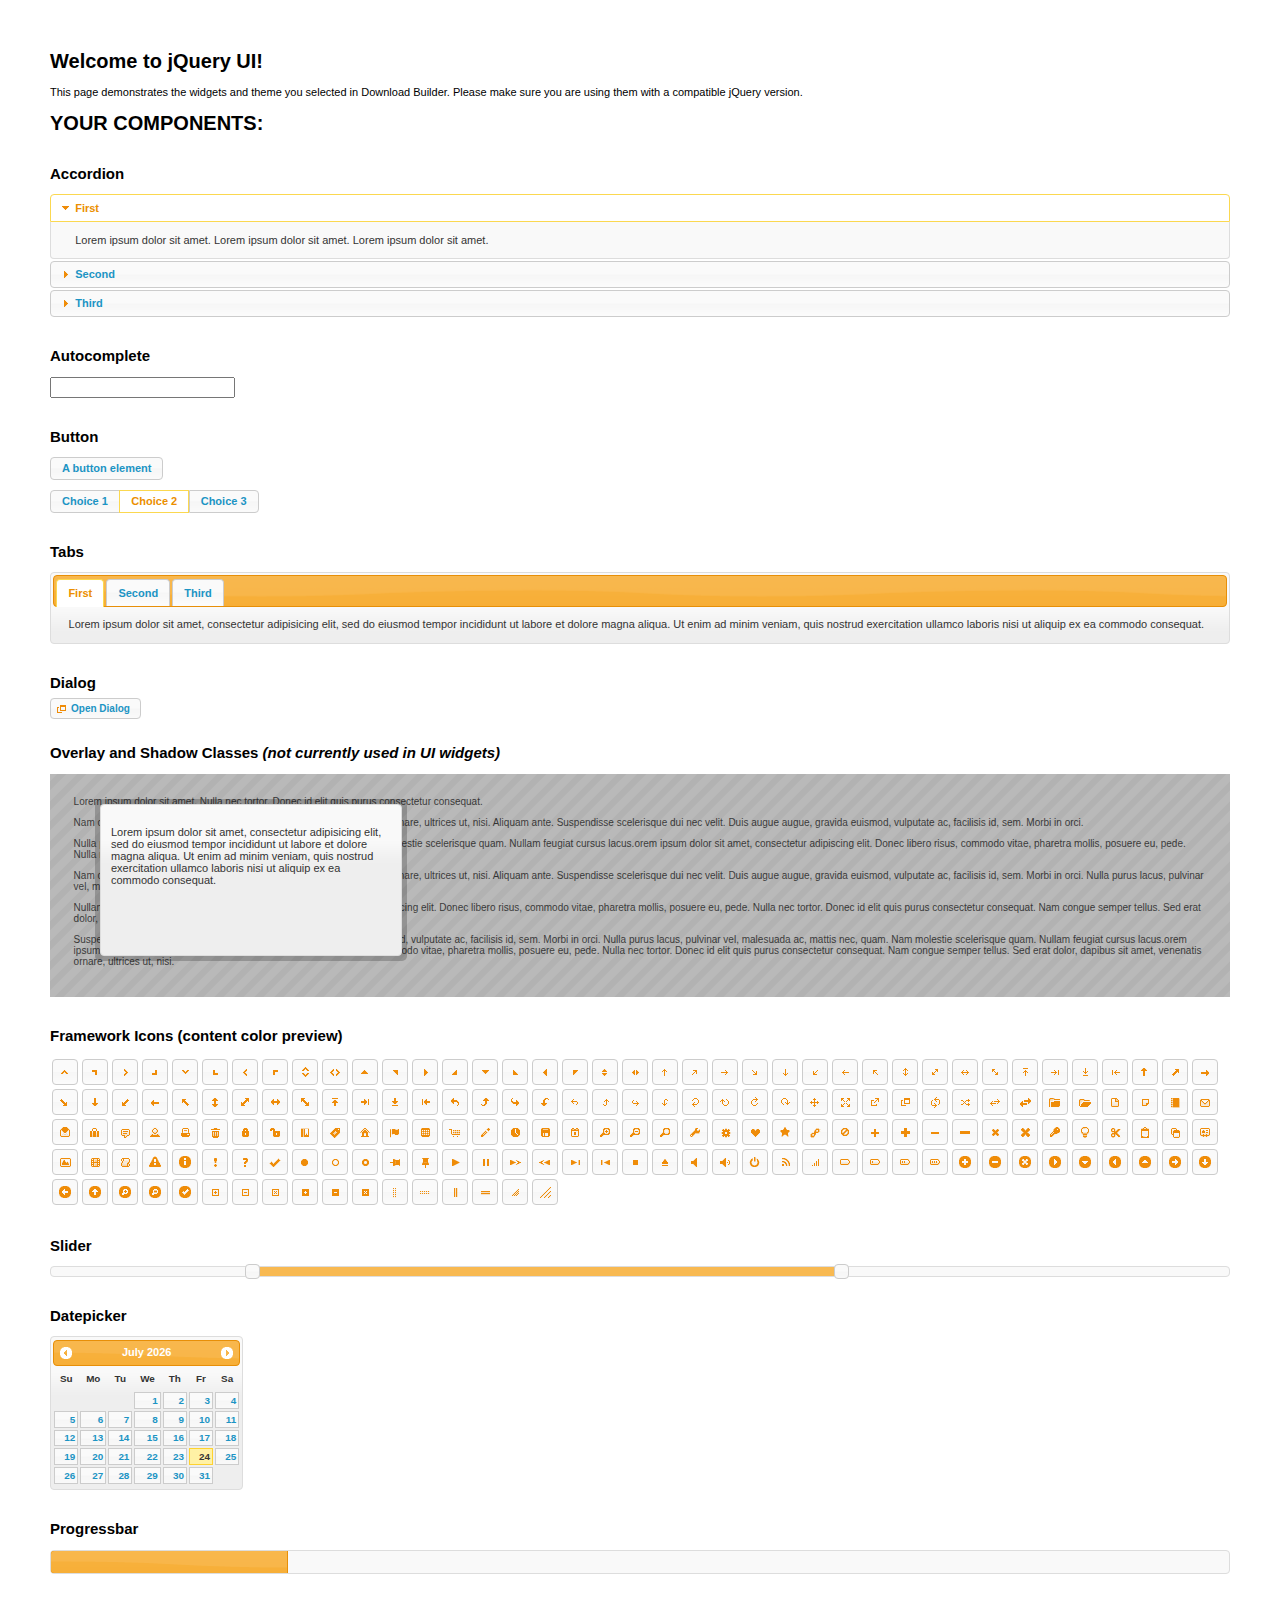
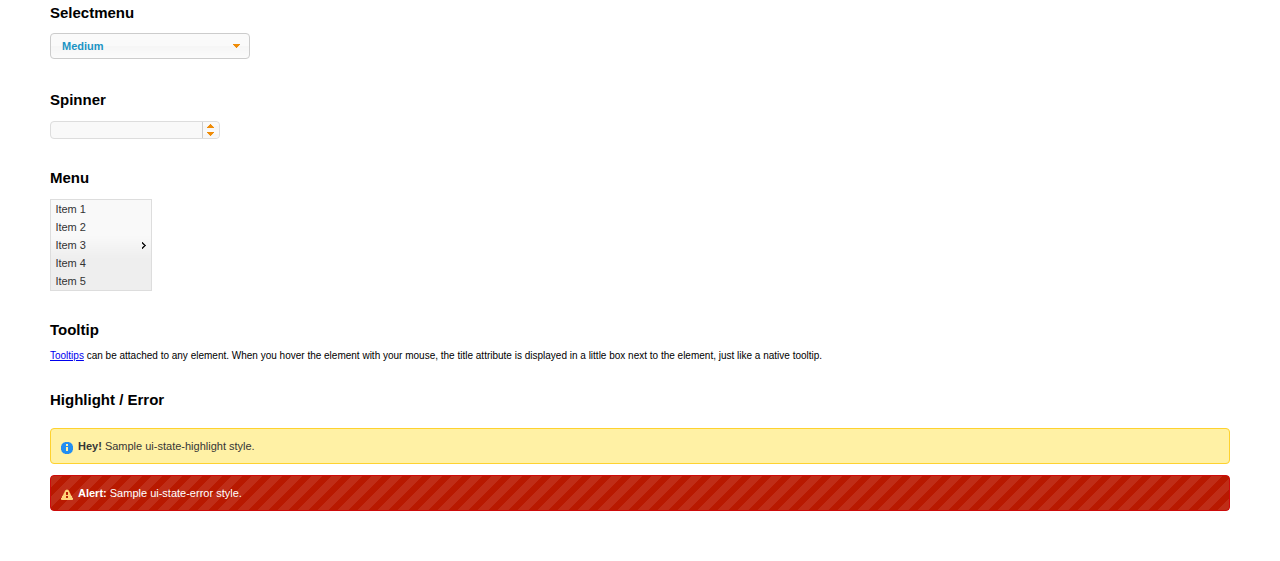
<file: static/grappelli/jquery/ui/index.html>
<!doctype html>
<html lang="us">
<head>
	<meta charset="utf-8">
	<title>jQuery UI Example Page</title>
	<link href="jquery-ui.css" rel="stylesheet">
	<style>
	body{
		font: 62.5% "Trebuchet MS", sans-serif;
		margin: 50px;
	}
	.demoHeaders {
		margin-top: 2em;
	}
	#dialog-link {
		padding: .4em 1em .4em 20px;
		text-decoration: none;
		position: relative;
	}
	#dialog-link span.ui-icon {
		margin: 0 5px 0 0;
		position: absolute;
		left: .2em;
		top: 50%;
		margin-top: -8px;
	}
	#icons {
		margin: 0;
		padding: 0;
	}
	#icons li {
		margin: 2px;
		position: relative;
		padding: 4px 0;
		cursor: pointer;
		float: left;
		list-style: none;
	}
	#icons span.ui-icon {
		float: left;
		margin: 0 4px;
	}
	.fakewindowcontain .ui-widget-overlay {
		position: absolute;
	}
	select {
		width: 200px;
	}
	</style>
</head>
<body>

<h1>Welcome to jQuery UI!</h1>

<div class="ui-widget">
	<p>This page demonstrates the widgets and theme you selected in Download Builder. Please make sure you are using them with a compatible jQuery version.</p>
</div>

<h1>YOUR COMPONENTS:</h1>


<!-- Accordion -->
<h2 class="demoHeaders">Accordion</h2>
<div id="accordion">
	<h3>First</h3>
	<div>Lorem ipsum dolor sit amet. Lorem ipsum dolor sit amet. Lorem ipsum dolor sit amet.</div>
	<h3>Second</h3>
	<div>Phasellus mattis tincidunt nibh.</div>
	<h3>Third</h3>
	<div>Nam dui erat, auctor a, dignissim quis.</div>
</div>



<!-- Autocomplete -->
<h2 class="demoHeaders">Autocomplete</h2>
<div>
	<input id="autocomplete" title="type &quot;a&quot;">
</div>



<!-- Button -->
<h2 class="demoHeaders">Button</h2>
<button id="button">A button element</button>
<form style="margin-top: 1em;">
	<div id="radioset">
		<input type="radio" id="radio1" name="radio"><label for="radio1">Choice 1</label>
		<input type="radio" id="radio2" name="radio" checked="checked"><label for="radio2">Choice 2</label>
		<input type="radio" id="radio3" name="radio"><label for="radio3">Choice 3</label>
	</div>
</form>



<!-- Tabs -->
<h2 class="demoHeaders">Tabs</h2>
<div id="tabs">
	<ul>
		<li><a href="#tabs-1">First</a></li>
		<li><a href="#tabs-2">Second</a></li>
		<li><a href="#tabs-3">Third</a></li>
	</ul>
	<div id="tabs-1">Lorem ipsum dolor sit amet, consectetur adipisicing elit, sed do eiusmod tempor incididunt ut labore et dolore magna aliqua. Ut enim ad minim veniam, quis nostrud exercitation ullamco laboris nisi ut aliquip ex ea commodo consequat.</div>
	<div id="tabs-2">Phasellus mattis tincidunt nibh. Cras orci urna, blandit id, pretium vel, aliquet ornare, felis. Maecenas scelerisque sem non nisl. Fusce sed lorem in enim dictum bibendum.</div>
	<div id="tabs-3">Nam dui erat, auctor a, dignissim quis, sollicitudin eu, felis. Pellentesque nisi urna, interdum eget, sagittis et, consequat vestibulum, lacus. Mauris porttitor ullamcorper augue.</div>
</div>



<!-- Dialog NOTE: Dialog is not generated by UI in this demo so it can be visually styled in themeroller-->
<h2 class="demoHeaders">Dialog</h2>
<p><a href="#" id="dialog-link" class="ui-state-default ui-corner-all"><span class="ui-icon ui-icon-newwin"></span>Open Dialog</a></p>

<h2 class="demoHeaders">Overlay and Shadow Classes <em>(not currently used in UI widgets)</em></h2>
<div style="position: relative; width: 96%; height: 200px; padding:1% 2%; overflow:hidden;" class="fakewindowcontain">
	<p>Lorem ipsum dolor sit amet,  Nulla nec tortor. Donec id elit quis purus consectetur consequat. </p><p>Nam congue semper tellus. Sed erat dolor, dapibus sit amet, venenatis ornare, ultrices ut, nisi. Aliquam ante. Suspendisse scelerisque dui nec velit. Duis augue augue, gravida euismod, vulputate ac, facilisis id, sem. Morbi in orci. </p><p>Nulla purus lacus, pulvinar vel, malesuada ac, mattis nec, quam. Nam molestie scelerisque quam. Nullam feugiat cursus lacus.orem ipsum dolor sit amet, consectetur adipiscing elit. Donec libero risus, commodo vitae, pharetra mollis, posuere eu, pede. Nulla nec tortor. Donec id elit quis purus consectetur consequat. </p><p>Nam congue semper tellus. Sed erat dolor, dapibus sit amet, venenatis ornare, ultrices ut, nisi. Aliquam ante. Suspendisse scelerisque dui nec velit. Duis augue augue, gravida euismod, vulputate ac, facilisis id, sem. Morbi in orci. Nulla purus lacus, pulvinar vel, malesuada ac, mattis nec, quam. Nam molestie scelerisque quam. </p><p>Nullam feugiat cursus lacus.orem ipsum dolor sit amet, consectetur adipiscing elit. Donec libero risus, commodo vitae, pharetra mollis, posuere eu, pede. Nulla nec tortor. Donec id elit quis purus consectetur consequat. Nam congue semper tellus. Sed erat dolor, dapibus sit amet, venenatis ornare, ultrices ut, nisi. Aliquam ante. </p><p>Suspendisse scelerisque dui nec velit. Duis augue augue, gravida euismod, vulputate ac, facilisis id, sem. Morbi in orci. Nulla purus lacus, pulvinar vel, malesuada ac, mattis nec, quam. Nam molestie scelerisque quam. Nullam feugiat cursus lacus.orem ipsum dolor sit amet, consectetur adipiscing elit. Donec libero risus, commodo vitae, pharetra mollis, posuere eu, pede. Nulla nec tortor. Donec id elit quis purus consectetur consequat. Nam congue semper tellus. Sed erat dolor, dapibus sit amet, venenatis ornare, ultrices ut, nisi. </p>

	<!-- ui-dialog -->
	<div class="ui-overlay"><div class="ui-widget-overlay"></div><div class="ui-widget-shadow ui-corner-all" style="width: 302px; height: 152px; position: absolute; left: 50px; top: 30px;"></div></div>
	<div style="position: absolute; width: 280px; height: 130px;left: 50px; top: 30px; padding: 10px;" class="ui-widget ui-widget-content ui-corner-all">
		<div class="ui-dialog-content ui-widget-content" style="background: none; border: 0;">
			<p>Lorem ipsum dolor sit amet, consectetur adipisicing elit, sed do eiusmod tempor incididunt ut labore et dolore magna aliqua. Ut enim ad minim veniam, quis nostrud exercitation ullamco laboris nisi ut aliquip ex ea commodo consequat.</p>
		</div>
	</div>

</div>

<!-- ui-dialog -->
<div id="dialog" title="Dialog Title">
	<p>Lorem ipsum dolor sit amet, consectetur adipisicing elit, sed do eiusmod tempor incididunt ut labore et dolore magna aliqua. Ut enim ad minim veniam, quis nostrud exercitation ullamco laboris nisi ut aliquip ex ea commodo consequat.</p>
</div>



<h2 class="demoHeaders">Framework Icons (content color preview)</h2>
<ul id="icons" class="ui-widget ui-helper-clearfix">
	<li class="ui-state-default ui-corner-all" title=".ui-icon-carat-1-n"><span class="ui-icon ui-icon-carat-1-n"></span></li>
	<li class="ui-state-default ui-corner-all" title=".ui-icon-carat-1-ne"><span class="ui-icon ui-icon-carat-1-ne"></span></li>
	<li class="ui-state-default ui-corner-all" title=".ui-icon-carat-1-e"><span class="ui-icon ui-icon-carat-1-e"></span></li>
	<li class="ui-state-default ui-corner-all" title=".ui-icon-carat-1-se"><span class="ui-icon ui-icon-carat-1-se"></span></li>
	<li class="ui-state-default ui-corner-all" title=".ui-icon-carat-1-s"><span class="ui-icon ui-icon-carat-1-s"></span></li>
	<li class="ui-state-default ui-corner-all" title=".ui-icon-carat-1-sw"><span class="ui-icon ui-icon-carat-1-sw"></span></li>
	<li class="ui-state-default ui-corner-all" title=".ui-icon-carat-1-w"><span class="ui-icon ui-icon-carat-1-w"></span></li>
	<li class="ui-state-default ui-corner-all" title=".ui-icon-carat-1-nw"><span class="ui-icon ui-icon-carat-1-nw"></span></li>
	<li class="ui-state-default ui-corner-all" title=".ui-icon-carat-2-n-s"><span class="ui-icon ui-icon-carat-2-n-s"></span></li>
	<li class="ui-state-default ui-corner-all" title=".ui-icon-carat-2-e-w"><span class="ui-icon ui-icon-carat-2-e-w"></span></li>
	<li class="ui-state-default ui-corner-all" title=".ui-icon-triangle-1-n"><span class="ui-icon ui-icon-triangle-1-n"></span></li>
	<li class="ui-state-default ui-corner-all" title=".ui-icon-triangle-1-ne"><span class="ui-icon ui-icon-triangle-1-ne"></span></li>
	<li class="ui-state-default ui-corner-all" title=".ui-icon-triangle-1-e"><span class="ui-icon ui-icon-triangle-1-e"></span></li>
	<li class="ui-state-default ui-corner-all" title=".ui-icon-triangle-1-se"><span class="ui-icon ui-icon-triangle-1-se"></span></li>
	<li class="ui-state-default ui-corner-all" title=".ui-icon-triangle-1-s"><span class="ui-icon ui-icon-triangle-1-s"></span></li>
	<li class="ui-state-default ui-corner-all" title=".ui-icon-triangle-1-sw"><span class="ui-icon ui-icon-triangle-1-sw"></span></li>
	<li class="ui-state-default ui-corner-all" title=".ui-icon-triangle-1-w"><span class="ui-icon ui-icon-triangle-1-w"></span></li>
	<li class="ui-state-default ui-corner-all" title=".ui-icon-triangle-1-nw"><span class="ui-icon ui-icon-triangle-1-nw"></span></li>
	<li class="ui-state-default ui-corner-all" title=".ui-icon-triangle-2-n-s"><span class="ui-icon ui-icon-triangle-2-n-s"></span></li>
	<li class="ui-state-default ui-corner-all" title=".ui-icon-triangle-2-e-w"><span class="ui-icon ui-icon-triangle-2-e-w"></span></li>
	<li class="ui-state-default ui-corner-all" title=".ui-icon-arrow-1-n"><span class="ui-icon ui-icon-arrow-1-n"></span></li>
	<li class="ui-state-default ui-corner-all" title=".ui-icon-arrow-1-ne"><span class="ui-icon ui-icon-arrow-1-ne"></span></li>
	<li class="ui-state-default ui-corner-all" title=".ui-icon-arrow-1-e"><span class="ui-icon ui-icon-arrow-1-e"></span></li>
	<li class="ui-state-default ui-corner-all" title=".ui-icon-arrow-1-se"><span class="ui-icon ui-icon-arrow-1-se"></span></li>
	<li class="ui-state-default ui-corner-all" title=".ui-icon-arrow-1-s"><span class="ui-icon ui-icon-arrow-1-s"></span></li>
	<li class="ui-state-default ui-corner-all" title=".ui-icon-arrow-1-sw"><span class="ui-icon ui-icon-arrow-1-sw"></span></li>
	<li class="ui-state-default ui-corner-all" title=".ui-icon-arrow-1-w"><span class="ui-icon ui-icon-arrow-1-w"></span></li>
	<li class="ui-state-default ui-corner-all" title=".ui-icon-arrow-1-nw"><span class="ui-icon ui-icon-arrow-1-nw"></span></li>
	<li class="ui-state-default ui-corner-all" title=".ui-icon-arrow-2-n-s"><span class="ui-icon ui-icon-arrow-2-n-s"></span></li>
	<li class="ui-state-default ui-corner-all" title=".ui-icon-arrow-2-ne-sw"><span class="ui-icon ui-icon-arrow-2-ne-sw"></span></li>
	<li class="ui-state-default ui-corner-all" title=".ui-icon-arrow-2-e-w"><span class="ui-icon ui-icon-arrow-2-e-w"></span></li>
	<li class="ui-state-default ui-corner-all" title=".ui-icon-arrow-2-se-nw"><span class="ui-icon ui-icon-arrow-2-se-nw"></span></li>
	<li class="ui-state-default ui-corner-all" title=".ui-icon-arrowstop-1-n"><span class="ui-icon ui-icon-arrowstop-1-n"></span></li>
	<li class="ui-state-default ui-corner-all" title=".ui-icon-arrowstop-1-e"><span class="ui-icon ui-icon-arrowstop-1-e"></span></li>
	<li class="ui-state-default ui-corner-all" title=".ui-icon-arrowstop-1-s"><span class="ui-icon ui-icon-arrowstop-1-s"></span></li>
	<li class="ui-state-default ui-corner-all" title=".ui-icon-arrowstop-1-w"><span class="ui-icon ui-icon-arrowstop-1-w"></span></li>
	<li class="ui-state-default ui-corner-all" title=".ui-icon-arrowthick-1-n"><span class="ui-icon ui-icon-arrowthick-1-n"></span></li>
	<li class="ui-state-default ui-corner-all" title=".ui-icon-arrowthick-1-ne"><span class="ui-icon ui-icon-arrowthick-1-ne"></span></li>
	<li class="ui-state-default ui-corner-all" title=".ui-icon-arrowthick-1-e"><span class="ui-icon ui-icon-arrowthick-1-e"></span></li>
	<li class="ui-state-default ui-corner-all" title=".ui-icon-arrowthick-1-se"><span class="ui-icon ui-icon-arrowthick-1-se"></span></li>
	<li class="ui-state-default ui-corner-all" title=".ui-icon-arrowthick-1-s"><span class="ui-icon ui-icon-arrowthick-1-s"></span></li>
	<li class="ui-state-default ui-corner-all" title=".ui-icon-arrowthick-1-sw"><span class="ui-icon ui-icon-arrowthick-1-sw"></span></li>
	<li class="ui-state-default ui-corner-all" title=".ui-icon-arrowthick-1-w"><span class="ui-icon ui-icon-arrowthick-1-w"></span></li>
	<li class="ui-state-default ui-corner-all" title=".ui-icon-arrowthick-1-nw"><span class="ui-icon ui-icon-arrowthick-1-nw"></span></li>
	<li class="ui-state-default ui-corner-all" title=".ui-icon-arrowthick-2-n-s"><span class="ui-icon ui-icon-arrowthick-2-n-s"></span></li>
	<li class="ui-state-default ui-corner-all" title=".ui-icon-arrowthick-2-ne-sw"><span class="ui-icon ui-icon-arrowthick-2-ne-sw"></span></li>
	<li class="ui-state-default ui-corner-all" title=".ui-icon-arrowthick-2-e-w"><span class="ui-icon ui-icon-arrowthick-2-e-w"></span></li>
	<li class="ui-state-default ui-corner-all" title=".ui-icon-arrowthick-2-se-nw"><span class="ui-icon ui-icon-arrowthick-2-se-nw"></span></li>
	<li class="ui-state-default ui-corner-all" title=".ui-icon-arrowthickstop-1-n"><span class="ui-icon ui-icon-arrowthickstop-1-n"></span></li>
	<li class="ui-state-default ui-corner-all" title=".ui-icon-arrowthickstop-1-e"><span class="ui-icon ui-icon-arrowthickstop-1-e"></span></li>
	<li class="ui-state-default ui-corner-all" title=".ui-icon-arrowthickstop-1-s"><span class="ui-icon ui-icon-arrowthickstop-1-s"></span></li>
	<li class="ui-state-default ui-corner-all" title=".ui-icon-arrowthickstop-1-w"><span class="ui-icon ui-icon-arrowthickstop-1-w"></span></li>
	<li class="ui-state-default ui-corner-all" title=".ui-icon-arrowreturnthick-1-w"><span class="ui-icon ui-icon-arrowreturnthick-1-w"></span></li>
	<li class="ui-state-default ui-corner-all" title=".ui-icon-arrowreturnthick-1-n"><span class="ui-icon ui-icon-arrowreturnthick-1-n"></span></li>
	<li class="ui-state-default ui-corner-all" title=".ui-icon-arrowreturnthick-1-e"><span class="ui-icon ui-icon-arrowreturnthick-1-e"></span></li>
	<li class="ui-state-default ui-corner-all" title=".ui-icon-arrowreturnthick-1-s"><span class="ui-icon ui-icon-arrowreturnthick-1-s"></span></li>
	<li class="ui-state-default ui-corner-all" title=".ui-icon-arrowreturn-1-w"><span class="ui-icon ui-icon-arrowreturn-1-w"></span></li>
	<li class="ui-state-default ui-corner-all" title=".ui-icon-arrowreturn-1-n"><span class="ui-icon ui-icon-arrowreturn-1-n"></span></li>
	<li class="ui-state-default ui-corner-all" title=".ui-icon-arrowreturn-1-e"><span class="ui-icon ui-icon-arrowreturn-1-e"></span></li>
	<li class="ui-state-default ui-corner-all" title=".ui-icon-arrowreturn-1-s"><span class="ui-icon ui-icon-arrowreturn-1-s"></span></li>
	<li class="ui-state-default ui-corner-all" title=".ui-icon-arrowrefresh-1-w"><span class="ui-icon ui-icon-arrowrefresh-1-w"></span></li>
	<li class="ui-state-default ui-corner-all" title=".ui-icon-arrowrefresh-1-n"><span class="ui-icon ui-icon-arrowrefresh-1-n"></span></li>
	<li class="ui-state-default ui-corner-all" title=".ui-icon-arrowrefresh-1-e"><span class="ui-icon ui-icon-arrowrefresh-1-e"></span></li>
	<li class="ui-state-default ui-corner-all" title=".ui-icon-arrowrefresh-1-s"><span class="ui-icon ui-icon-arrowrefresh-1-s"></span></li>
	<li class="ui-state-default ui-corner-all" title=".ui-icon-arrow-4"><span class="ui-icon ui-icon-arrow-4"></span></li>
	<li class="ui-state-default ui-corner-all" title=".ui-icon-arrow-4-diag"><span class="ui-icon ui-icon-arrow-4-diag"></span></li>
	<li class="ui-state-default ui-corner-all" title=".ui-icon-extlink"><span class="ui-icon ui-icon-extlink"></span></li>
	<li class="ui-state-default ui-corner-all" title=".ui-icon-newwin"><span class="ui-icon ui-icon-newwin"></span></li>
	<li class="ui-state-default ui-corner-all" title=".ui-icon-refresh"><span class="ui-icon ui-icon-refresh"></span></li>
	<li class="ui-state-default ui-corner-all" title=".ui-icon-shuffle"><span class="ui-icon ui-icon-shuffle"></span></li>
	<li class="ui-state-default ui-corner-all" title=".ui-icon-transfer-e-w"><span class="ui-icon ui-icon-transfer-e-w"></span></li>
	<li class="ui-state-default ui-corner-all" title=".ui-icon-transferthick-e-w"><span class="ui-icon ui-icon-transferthick-e-w"></span></li>
	<li class="ui-state-default ui-corner-all" title=".ui-icon-folder-collapsed"><span class="ui-icon ui-icon-folder-collapsed"></span></li>
	<li class="ui-state-default ui-corner-all" title=".ui-icon-folder-open"><span class="ui-icon ui-icon-folder-open"></span></li>
	<li class="ui-state-default ui-corner-all" title=".ui-icon-document"><span class="ui-icon ui-icon-document"></span></li>
	<li class="ui-state-default ui-corner-all" title=".ui-icon-document-b"><span class="ui-icon ui-icon-document-b"></span></li>
	<li class="ui-state-default ui-corner-all" title=".ui-icon-note"><span class="ui-icon ui-icon-note"></span></li>
	<li class="ui-state-default ui-corner-all" title=".ui-icon-mail-closed"><span class="ui-icon ui-icon-mail-closed"></span></li>
	<li class="ui-state-default ui-corner-all" title=".ui-icon-mail-open"><span class="ui-icon ui-icon-mail-open"></span></li>
	<li class="ui-state-default ui-corner-all" title=".ui-icon-suitcase"><span class="ui-icon ui-icon-suitcase"></span></li>
	<li class="ui-state-default ui-corner-all" title=".ui-icon-comment"><span class="ui-icon ui-icon-comment"></span></li>
	<li class="ui-state-default ui-corner-all" title=".ui-icon-person"><span class="ui-icon ui-icon-person"></span></li>
	<li class="ui-state-default ui-corner-all" title=".ui-icon-print"><span class="ui-icon ui-icon-print"></span></li>
	<li class="ui-state-default ui-corner-all" title=".ui-icon-trash"><span class="ui-icon ui-icon-trash"></span></li>
	<li class="ui-state-default ui-corner-all" title=".ui-icon-locked"><span class="ui-icon ui-icon-locked"></span></li>
	<li class="ui-state-default ui-corner-all" title=".ui-icon-unlocked"><span class="ui-icon ui-icon-unlocked"></span></li>
	<li class="ui-state-default ui-corner-all" title=".ui-icon-bookmark"><span class="ui-icon ui-icon-bookmark"></span></li>
	<li class="ui-state-default ui-corner-all" title=".ui-icon-tag"><span class="ui-icon ui-icon-tag"></span></li>
	<li class="ui-state-default ui-corner-all" title=".ui-icon-home"><span class="ui-icon ui-icon-home"></span></li>
	<li class="ui-state-default ui-corner-all" title=".ui-icon-flag"><span class="ui-icon ui-icon-flag"></span></li>
	<li class="ui-state-default ui-corner-all" title=".ui-icon-calculator"><span class="ui-icon ui-icon-calculator"></span></li>
	<li class="ui-state-default ui-corner-all" title=".ui-icon-cart"><span class="ui-icon ui-icon-cart"></span></li>
	<li class="ui-state-default ui-corner-all" title=".ui-icon-pencil"><span class="ui-icon ui-icon-pencil"></span></li>
	<li class="ui-state-default ui-corner-all" title=".ui-icon-clock"><span class="ui-icon ui-icon-clock"></span></li>
	<li class="ui-state-default ui-corner-all" title=".ui-icon-disk"><span class="ui-icon ui-icon-disk"></span></li>
	<li class="ui-state-default ui-corner-all" title=".ui-icon-calendar"><span class="ui-icon ui-icon-calendar"></span></li>
	<li class="ui-state-default ui-corner-all" title=".ui-icon-zoomin"><span class="ui-icon ui-icon-zoomin"></span></li>
	<li class="ui-state-default ui-corner-all" title=".ui-icon-zoomout"><span class="ui-icon ui-icon-zoomout"></span></li>
	<li class="ui-state-default ui-corner-all" title=".ui-icon-search"><span class="ui-icon ui-icon-search"></span></li>
	<li class="ui-state-default ui-corner-all" title=".ui-icon-wrench"><span class="ui-icon ui-icon-wrench"></span></li>
	<li class="ui-state-default ui-corner-all" title=".ui-icon-gear"><span class="ui-icon ui-icon-gear"></span></li>
	<li class="ui-state-default ui-corner-all" title=".ui-icon-heart"><span class="ui-icon ui-icon-heart"></span></li>
	<li class="ui-state-default ui-corner-all" title=".ui-icon-star"><span class="ui-icon ui-icon-star"></span></li>
	<li class="ui-state-default ui-corner-all" title=".ui-icon-link"><span class="ui-icon ui-icon-link"></span></li>
	<li class="ui-state-default ui-corner-all" title=".ui-icon-cancel"><span class="ui-icon ui-icon-cancel"></span></li>
	<li class="ui-state-default ui-corner-all" title=".ui-icon-plus"><span class="ui-icon ui-icon-plus"></span></li>
	<li class="ui-state-default ui-corner-all" title=".ui-icon-plusthick"><span class="ui-icon ui-icon-plusthick"></span></li>
	<li class="ui-state-default ui-corner-all" title=".ui-icon-minus"><span class="ui-icon ui-icon-minus"></span></li>
	<li class="ui-state-default ui-corner-all" title=".ui-icon-minusthick"><span class="ui-icon ui-icon-minusthick"></span></li>
	<li class="ui-state-default ui-corner-all" title=".ui-icon-close"><span class="ui-icon ui-icon-close"></span></li>
	<li class="ui-state-default ui-corner-all" title=".ui-icon-closethick"><span class="ui-icon ui-icon-closethick"></span></li>
	<li class="ui-state-default ui-corner-all" title=".ui-icon-key"><span class="ui-icon ui-icon-key"></span></li>
	<li class="ui-state-default ui-corner-all" title=".ui-icon-lightbulb"><span class="ui-icon ui-icon-lightbulb"></span></li>
	<li class="ui-state-default ui-corner-all" title=".ui-icon-scissors"><span class="ui-icon ui-icon-scissors"></span></li>
	<li class="ui-state-default ui-corner-all" title=".ui-icon-clipboard"><span class="ui-icon ui-icon-clipboard"></span></li>
	<li class="ui-state-default ui-corner-all" title=".ui-icon-copy"><span class="ui-icon ui-icon-copy"></span></li>
	<li class="ui-state-default ui-corner-all" title=".ui-icon-contact"><span class="ui-icon ui-icon-contact"></span></li>
	<li class="ui-state-default ui-corner-all" title=".ui-icon-image"><span class="ui-icon ui-icon-image"></span></li>
	<li class="ui-state-default ui-corner-all" title=".ui-icon-video"><span class="ui-icon ui-icon-video"></span></li>
	<li class="ui-state-default ui-corner-all" title=".ui-icon-script"><span class="ui-icon ui-icon-script"></span></li>
	<li class="ui-state-default ui-corner-all" title=".ui-icon-alert"><span class="ui-icon ui-icon-alert"></span></li>
	<li class="ui-state-default ui-corner-all" title=".ui-icon-info"><span class="ui-icon ui-icon-info"></span></li>
	<li class="ui-state-default ui-corner-all" title=".ui-icon-notice"><span class="ui-icon ui-icon-notice"></span></li>
	<li class="ui-state-default ui-corner-all" title=".ui-icon-help"><span class="ui-icon ui-icon-help"></span></li>
	<li class="ui-state-default ui-corner-all" title=".ui-icon-check"><span class="ui-icon ui-icon-check"></span></li>
	<li class="ui-state-default ui-corner-all" title=".ui-icon-bullet"><span class="ui-icon ui-icon-bullet"></span></li>
	<li class="ui-state-default ui-corner-all" title=".ui-icon-radio-off"><span class="ui-icon ui-icon-radio-off"></span></li>
	<li class="ui-state-default ui-corner-all" title=".ui-icon-radio-on"><span class="ui-icon ui-icon-radio-on"></span></li>
	<li class="ui-state-default ui-corner-all" title=".ui-icon-pin-w"><span class="ui-icon ui-icon-pin-w"></span></li>
	<li class="ui-state-default ui-corner-all" title=".ui-icon-pin-s"><span class="ui-icon ui-icon-pin-s"></span></li>
	<li class="ui-state-default ui-corner-all" title=".ui-icon-play"><span class="ui-icon ui-icon-play"></span></li>
	<li class="ui-state-default ui-corner-all" title=".ui-icon-pause"><span class="ui-icon ui-icon-pause"></span></li>
	<li class="ui-state-default ui-corner-all" title=".ui-icon-seek-next"><span class="ui-icon ui-icon-seek-next"></span></li>
	<li class="ui-state-default ui-corner-all" title=".ui-icon-seek-prev"><span class="ui-icon ui-icon-seek-prev"></span></li>
	<li class="ui-state-default ui-corner-all" title=".ui-icon-seek-end"><span class="ui-icon ui-icon-seek-end"></span></li>
	<li class="ui-state-default ui-corner-all" title=".ui-icon-seek-first"><span class="ui-icon ui-icon-seek-first"></span></li>
	<li class="ui-state-default ui-corner-all" title=".ui-icon-stop"><span class="ui-icon ui-icon-stop"></span></li>
	<li class="ui-state-default ui-corner-all" title=".ui-icon-eject"><span class="ui-icon ui-icon-eject"></span></li>
	<li class="ui-state-default ui-corner-all" title=".ui-icon-volume-off"><span class="ui-icon ui-icon-volume-off"></span></li>
	<li class="ui-state-default ui-corner-all" title=".ui-icon-volume-on"><span class="ui-icon ui-icon-volume-on"></span></li>
	<li class="ui-state-default ui-corner-all" title=".ui-icon-power"><span class="ui-icon ui-icon-power"></span></li>
	<li class="ui-state-default ui-corner-all" title=".ui-icon-signal-diag"><span class="ui-icon ui-icon-signal-diag"></span></li>
	<li class="ui-state-default ui-corner-all" title=".ui-icon-signal"><span class="ui-icon ui-icon-signal"></span></li>
	<li class="ui-state-default ui-corner-all" title=".ui-icon-battery-0"><span class="ui-icon ui-icon-battery-0"></span></li>
	<li class="ui-state-default ui-corner-all" title=".ui-icon-battery-1"><span class="ui-icon ui-icon-battery-1"></span></li>
	<li class="ui-state-default ui-corner-all" title=".ui-icon-battery-2"><span class="ui-icon ui-icon-battery-2"></span></li>
	<li class="ui-state-default ui-corner-all" title=".ui-icon-battery-3"><span class="ui-icon ui-icon-battery-3"></span></li>
	<li class="ui-state-default ui-corner-all" title=".ui-icon-circle-plus"><span class="ui-icon ui-icon-circle-plus"></span></li>
	<li class="ui-state-default ui-corner-all" title=".ui-icon-circle-minus"><span class="ui-icon ui-icon-circle-minus"></span></li>
	<li class="ui-state-default ui-corner-all" title=".ui-icon-circle-close"><span class="ui-icon ui-icon-circle-close"></span></li>
	<li class="ui-state-default ui-corner-all" title=".ui-icon-circle-triangle-e"><span class="ui-icon ui-icon-circle-triangle-e"></span></li>
	<li class="ui-state-default ui-corner-all" title=".ui-icon-circle-triangle-s"><span class="ui-icon ui-icon-circle-triangle-s"></span></li>
	<li class="ui-state-default ui-corner-all" title=".ui-icon-circle-triangle-w"><span class="ui-icon ui-icon-circle-triangle-w"></span></li>
	<li class="ui-state-default ui-corner-all" title=".ui-icon-circle-triangle-n"><span class="ui-icon ui-icon-circle-triangle-n"></span></li>
	<li class="ui-state-default ui-corner-all" title=".ui-icon-circle-arrow-e"><span class="ui-icon ui-icon-circle-arrow-e"></span></li>
	<li class="ui-state-default ui-corner-all" title=".ui-icon-circle-arrow-s"><span class="ui-icon ui-icon-circle-arrow-s"></span></li>
	<li class="ui-state-default ui-corner-all" title=".ui-icon-circle-arrow-w"><span class="ui-icon ui-icon-circle-arrow-w"></span></li>
	<li class="ui-state-default ui-corner-all" title=".ui-icon-circle-arrow-n"><span class="ui-icon ui-icon-circle-arrow-n"></span></li>
	<li class="ui-state-default ui-corner-all" title=".ui-icon-circle-zoomin"><span class="ui-icon ui-icon-circle-zoomin"></span></li>
	<li class="ui-state-default ui-corner-all" title=".ui-icon-circle-zoomout"><span class="ui-icon ui-icon-circle-zoomout"></span></li>
	<li class="ui-state-default ui-corner-all" title=".ui-icon-circle-check"><span class="ui-icon ui-icon-circle-check"></span></li>
	<li class="ui-state-default ui-corner-all" title=".ui-icon-circlesmall-plus"><span class="ui-icon ui-icon-circlesmall-plus"></span></li>
	<li class="ui-state-default ui-corner-all" title=".ui-icon-circlesmall-minus"><span class="ui-icon ui-icon-circlesmall-minus"></span></li>
	<li class="ui-state-default ui-corner-all" title=".ui-icon-circlesmall-close"><span class="ui-icon ui-icon-circlesmall-close"></span></li>
	<li class="ui-state-default ui-corner-all" title=".ui-icon-squaresmall-plus"><span class="ui-icon ui-icon-squaresmall-plus"></span></li>
	<li class="ui-state-default ui-corner-all" title=".ui-icon-squaresmall-minus"><span class="ui-icon ui-icon-squaresmall-minus"></span></li>
	<li class="ui-state-default ui-corner-all" title=".ui-icon-squaresmall-close"><span class="ui-icon ui-icon-squaresmall-close"></span></li>
	<li class="ui-state-default ui-corner-all" title=".ui-icon-grip-dotted-vertical"><span class="ui-icon ui-icon-grip-dotted-vertical"></span></li>
	<li class="ui-state-default ui-corner-all" title=".ui-icon-grip-dotted-horizontal"><span class="ui-icon ui-icon-grip-dotted-horizontal"></span></li>
	<li class="ui-state-default ui-corner-all" title=".ui-icon-grip-solid-vertical"><span class="ui-icon ui-icon-grip-solid-vertical"></span></li>
	<li class="ui-state-default ui-corner-all" title=".ui-icon-grip-solid-horizontal"><span class="ui-icon ui-icon-grip-solid-horizontal"></span></li>
	<li class="ui-state-default ui-corner-all" title=".ui-icon-gripsmall-diagonal-se"><span class="ui-icon ui-icon-gripsmall-diagonal-se"></span></li>
	<li class="ui-state-default ui-corner-all" title=".ui-icon-grip-diagonal-se"><span class="ui-icon ui-icon-grip-diagonal-se"></span></li>
</ul>


<!-- Slider -->
<h2 class="demoHeaders">Slider</h2>
<div id="slider"></div>



<!-- Datepicker -->
<h2 class="demoHeaders">Datepicker</h2>
<div id="datepicker"></div>



<!-- Progressbar -->
<h2 class="demoHeaders">Progressbar</h2>
<div id="progressbar"></div>



<!-- Progressbar -->
<h2 class="demoHeaders">Selectmenu</h2>
<select id="selectmenu">
	<option>Slower</option>
	<option>Slow</option>
	<option selected="selected">Medium</option>
	<option>Fast</option>
	<option>Faster</option>
</select>



<!-- Spinner -->
<h2 class="demoHeaders">Spinner</h2>
<input id="spinner">



<!-- Menu -->
<h2 class="demoHeaders">Menu</h2>
<ul style="width:100px;" id="menu">
	<li>Item 1</li>
	<li>Item 2</li>
	<li>Item 3
		<ul>
			<li>Item 3-1</li>
			<li>Item 3-2</li>
			<li>Item 3-3</li>
			<li>Item 3-4</li>
			<li>Item 3-5</li>
		</ul>
	</li>
	<li>Item 4</li>
	<li>Item 5</li>
</ul>



<!-- Tooltip -->
<h2 class="demoHeaders">Tooltip</h2>
<p id="tooltip">
	<a href="#" title="That&apos;s what this widget is">Tooltips</a> can be attached to any element. When you hover
the element with your mouse, the title attribute is displayed in a little box next to the element, just like a native tooltip.
</p>


<!-- Highlight / Error -->
<h2 class="demoHeaders">Highlight / Error</h2>
<div class="ui-widget">
	<div class="ui-state-highlight ui-corner-all" style="margin-top: 20px; padding: 0 .7em;">
		<p><span class="ui-icon ui-icon-info" style="float: left; margin-right: .3em;"></span>
		<strong>Hey!</strong> Sample ui-state-highlight style.</p>
	</div>
</div>
<br>
<div class="ui-widget">
	<div class="ui-state-error ui-corner-all" style="padding: 0 .7em;">
		<p><span class="ui-icon ui-icon-alert" style="float: left; margin-right: .3em;"></span>
		<strong>Alert:</strong> Sample ui-state-error style.</p>
	</div>
</div>

<script src="external/jquery/jquery.js"></script>
<script src="jquery-ui.js"></script>
<script>

$( "#accordion" ).accordion();



var availableTags = [
	"ActionScript",
	"AppleScript",
	"Asp",
	"BASIC",
	"C",
	"C++",
	"Clojure",
	"COBOL",
	"ColdFusion",
	"Erlang",
	"Fortran",
	"Groovy",
	"Haskell",
	"Java",
	"JavaScript",
	"Lisp",
	"Perl",
	"PHP",
	"Python",
	"Ruby",
	"Scala",
	"Scheme"
];
$( "#autocomplete" ).autocomplete({
	source: availableTags
});



$( "#button" ).button();
$( "#radioset" ).buttonset();



$( "#tabs" ).tabs();



$( "#dialog" ).dialog({
	autoOpen: false,
	width: 400,
	buttons: [
		{
			text: "Ok",
			click: function() {
				$( this ).dialog( "close" );
			}
		},
		{
			text: "Cancel",
			click: function() {
				$( this ).dialog( "close" );
			}
		}
	]
});

// Link to open the dialog
$( "#dialog-link" ).click(function( event ) {
	$( "#dialog" ).dialog( "open" );
	event.preventDefault();
});



$( "#datepicker" ).datepicker({
	inline: true
});



$( "#slider" ).slider({
	range: true,
	values: [ 17, 67 ]
});



$( "#progressbar" ).progressbar({
	value: 20
});



$( "#spinner" ).spinner();



$( "#menu" ).menu();



$( "#tooltip" ).tooltip();



$( "#selectmenu" ).selectmenu();


// Hover states on the static widgets
$( "#dialog-link, #icons li" ).hover(
	function() {
		$( this ).addClass( "ui-state-hover" );
	},
	function() {
		$( this ).removeClass( "ui-state-hover" );
	}
);
</script>
</body>
</html>
</file>
